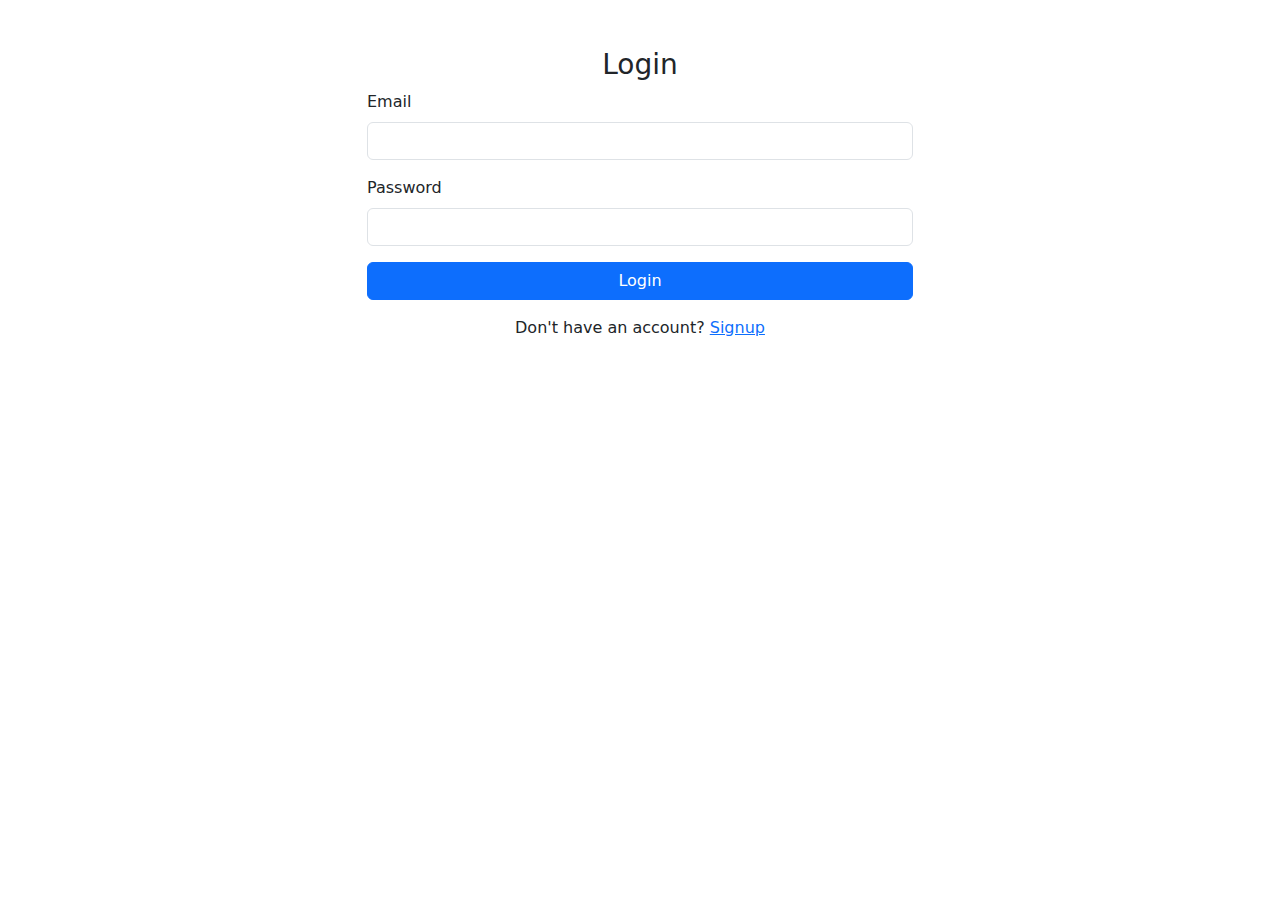
<file: login.htm>
<!DOCTYPE html>
<html lang="en">
<head>
    <meta charset="UTF-8">
    <meta name="viewport" content="width=device-width, initial-scale=1.0">
    <title>User Authentication</title>
    <link href="https://cdn.jsdelivr.net/npm/bootstrap@5.0.2/dist/css/bootstrap.min.css" rel="stylesheet">
</head>
<body style="background: url(https://www.dreamstime.com/stock-image-brick-wall-lights-old-stage-image31525641);">
    <div class="container mt-5">
        <div class="row">
            <div class="col-md-6 offset-md-3">
                <!-- Login Form -->
                <form id="loginForm" class="form" onsubmit="login(event)">
                    <h3 class="text-center">Login</h3>
                    <div class="mb-3">
                        <label for="loginEmail" class="form-label">Email</label>
                        <input type="email" class="form-control" id="loginEmail" required>
                    </div>
                    <div class="mb-3">
                        <label for="loginPassword" class="form-label">Password</label>
                        <input type="password" class="form-control" id="loginPassword" required>
                    </div>
                    <button type="submit" class="btn btn-primary w-100">Login</button>
                    <p class="mt-3 text-center">Don't have an account? <a href="#" onclick="showSignupForm()">Signup</a></p>
                </form>

                <!-- Signup Form -->
                <form id="signupForm" class="form d-none" onsubmit="signup(event)">
                    <h3 class="text-center">Signup</h3>
                    <div class="mb-3">
                        <label for="signupUsername" class="form-label">Username</label>
                        <input type="text" class="form-control" id="signupUsername" required>
                    </div>
                    <div class="mb-3">
                        <label for="signupEmail" class="form-label">Email</label>
                        <input type="email" class="form-control" id="signupEmail" required>
                    </div>
                    <div class="mb-3">
                        <label for="signupPassword" class="form-label">Password</label>
                        <input type="password" class="form-control" id="signupPassword" required>
                    </div>
                    <button type="submit" class="btn btn-secondary w-100">Signup</button>
                    <p class="mt-3 text-center">Already have an account? <a href="#" onclick="showLoginForm()">Login</a></p>
                </form>
            </div>
        </div>
    </div>

    <script>
        // Switch to Signup Form
        function showSignupForm() {
            document.getElementById('loginForm').classList.add('d-none');
            document.getElementById('signupForm').classList.remove('d-none');
        }

        // Switch to Login Form
        function showLoginForm() {
            document.getElementById('signupForm').classList.add('d-none');
            document.getElementById('loginForm').classList.remove('d-none');
        }

        // Handle Login Form Submission
        async function login(event) {
            event.preventDefault();
            const email = document.getElementById('loginEmail').value;
            const password = document.getElementById('loginPassword').value;

            try {
                const response = await fetch('http://localhost:5000/login', {
                    method: 'POST',
                    headers: {
                        'Content-Type': 'application/json',
                    },
                    body: JSON.stringify({ email, password })
                });

                const data = await response.json();
                if (response.ok) {
                    alert('Login successful!');
                    localStorage.setItem('token', data.token); // Store JWT token
                    window.location.href = 'index.html';  // Redirect to dashboard or any other page
                } else {
                    alert(data.message || 'Login failed!'); // Show server message
                }
            } catch (error) {
                console.error('Error during login:', error);
                alert('An error occurred. Please try again.');
            }
        }

        // Handle Signup Form Submission
        async function signup(event) {
            event.preventDefault();
            const username = document.getElementById('signupUsername').value;
            const email = document.getElementById('signupEmail').value;
            const password = document.getElementById('signupPassword').value;

            try {
                const response = await fetch('http://localhost:5000/signup', {
                    method: 'POST',
                    headers: {
                        'Content-Type': 'application/json',
                    },
                    body: JSON.stringify({ username, email, password })
                });

                const data = await response.json();
                if (response.ok) {
                    alert('Signup successful!');
                    showLoginForm();  // Switch to login form after successful signup
                } else {
                    alert(data.message || 'Signup failed!'); // Show server message
                }
            } catch (error) {
                console.error('Error during signup:', error);
                alert('An error occurred. Please try again.');
            }
        }
    </script>
</body>
</html>
</file>
